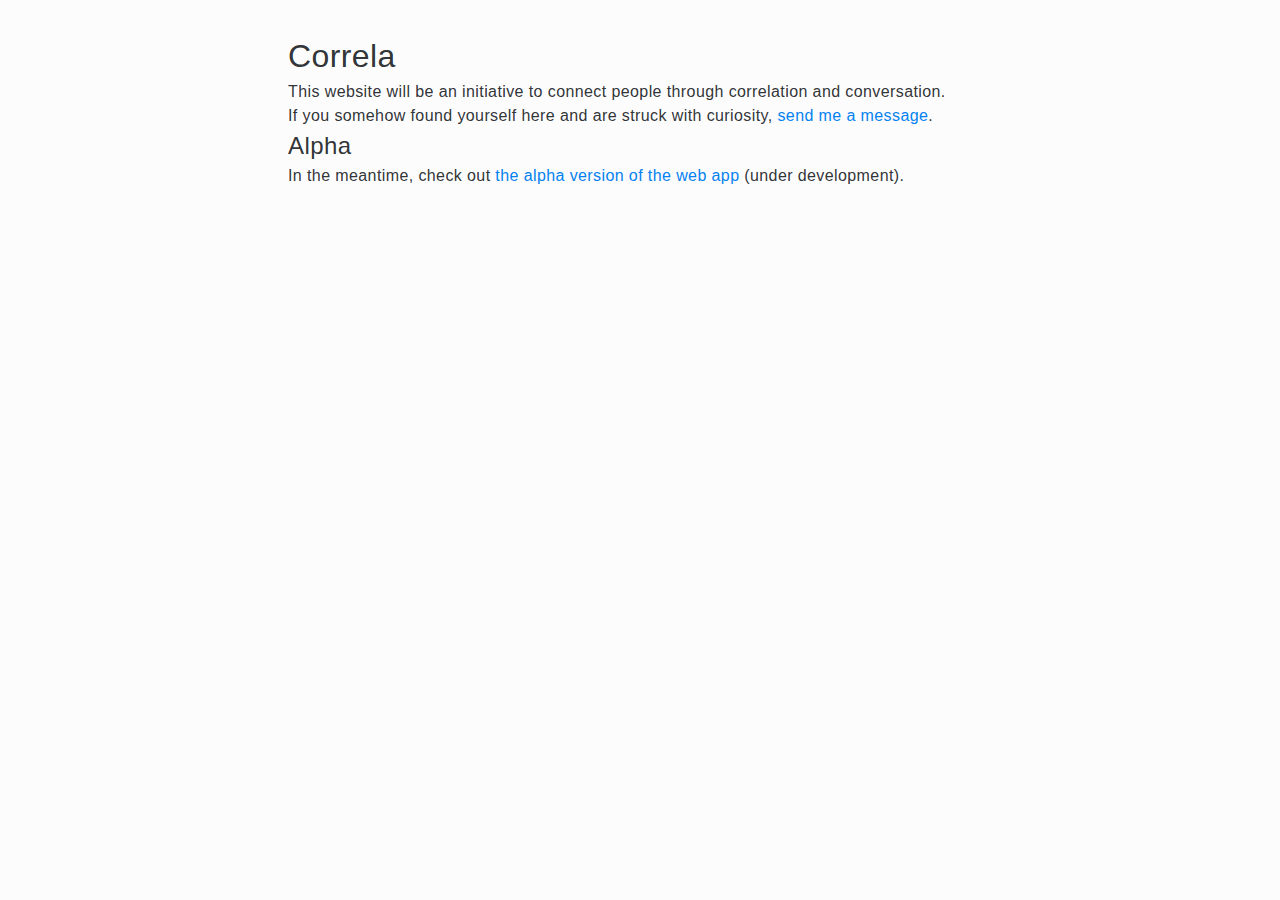
<file: index.html>
<!DOCTYPE html>
<html lang="en" prefix="og: http://ogp.me/ns#">
<head>
  <meta charset="UTF-8">
  <meta http-equiv="X-UA-Compatible" content="IE=edge">
  <meta name="viewport" content="width=device-width,minimum-scale=1,initial-scale=1">

  <title>Correla</title>
  <meta name="description" content="Correla connects people through correlation and conversation.">
  <meta name="keywords" content="correla,correlation,connection,conversation,people,connect">
  <meta name="author" content="David Hartsough">
  <link rel="canonical" href="https://correla.co">

  <meta property="og:title" content="Correla">
  <meta property="og:type" content="website">
  <meta property="og:url" content="https://correla.co">
  <meta property="og:image" content="https://correla.co/logo.png">
  <meta property="og:image:type" content="image/png">
  <meta property="og:image:alt" content="Correla logo">
  <meta property="og:locale" content="en_US">
  <meta property="og:description" content="Correla connects people through correlation and conversation.">
  <meta property="og:site_name" content="Correla">

  <meta name="twitter:card" content="summary">

  <script type="application/ld+json">
    {
      "@context": "http://schema.org/",
      "@type": "WebSite",
      "name": "Correla",
      "url": "https://correla.co",
      "headline": "Correla",
      "keywords": "correla,correlation,connection,conversation,people,connect",
      "description": "Correla connects people through correlation and conversation.",
      "image": "https://correla.co/logo.png",
      "author": {
        "@type": "Person",
        "name": "David Hartsough"
      }
    }
  </script>
  <link rel="manifest" href="/manifest.json">
  <link rel="author" href="/humans.txt">

  <meta name="mobile-web-app-capable" content="yes">
  <meta name="application-name" content="Correla">
  <meta name="theme-color" content="#198BED">
  <meta name="apple-mobile-web-app-capable" content="yes">
  <meta name="apple-mobile-web-app-title" content="Correla">
  <meta name="apple-mobile-web-app-status-bar-style" content="black">
  <meta name="format-detection" content="telephone=no">

  <link rel="shortcut icon" href="/favicon.ico">
  <link rel="icon" type="image/png" sizes="32x32" href="/favicon-32x32.png">
  <link rel="icon" type="image/png" sizes="192x192" href="/android-chrome-192x192.png">
  <link rel="apple-touch-icon" sizes="180x180" href="/apple-touch-icon.png">
  <meta name="msapplication-TileImage" content="/mstile-144x144.png">
  <meta name="msapplication-TileColor" content="#198BED">
  <link rel="mask-icon" href="/safari-pinned-tab.svg" color="#198BED">

  <link rel="stylesheet" href="/main.css">

  <script async src="https://www.googletagmanager.com/gtag/js?id=UA-100473307-2"></script>
  <script>
    window.dataLayer = window.dataLayer || [];
    function gtag(){dataLayer.push(arguments);}
    gtag('js', new Date());

    gtag('config', 'UA-100473307-2');
  </script>
</head>
<body>
  <main>
    <section>
      <h1>Correla</h1>
      <p>This website will be an initiative to connect people through correlation and conversation.</p>
      <p>If you somehow found yourself here and are struck with curiosity, <a href="mailto:hartsoughdavid@gmail.com">send me a message</a>.</p>
      <h2>Alpha</h2>
      <p>In the meantime, check out <a href="https://app.correla.co">the alpha version of the web app</a> (under development).</p>
    </section>
  </main>
</body>
</html>
</file>
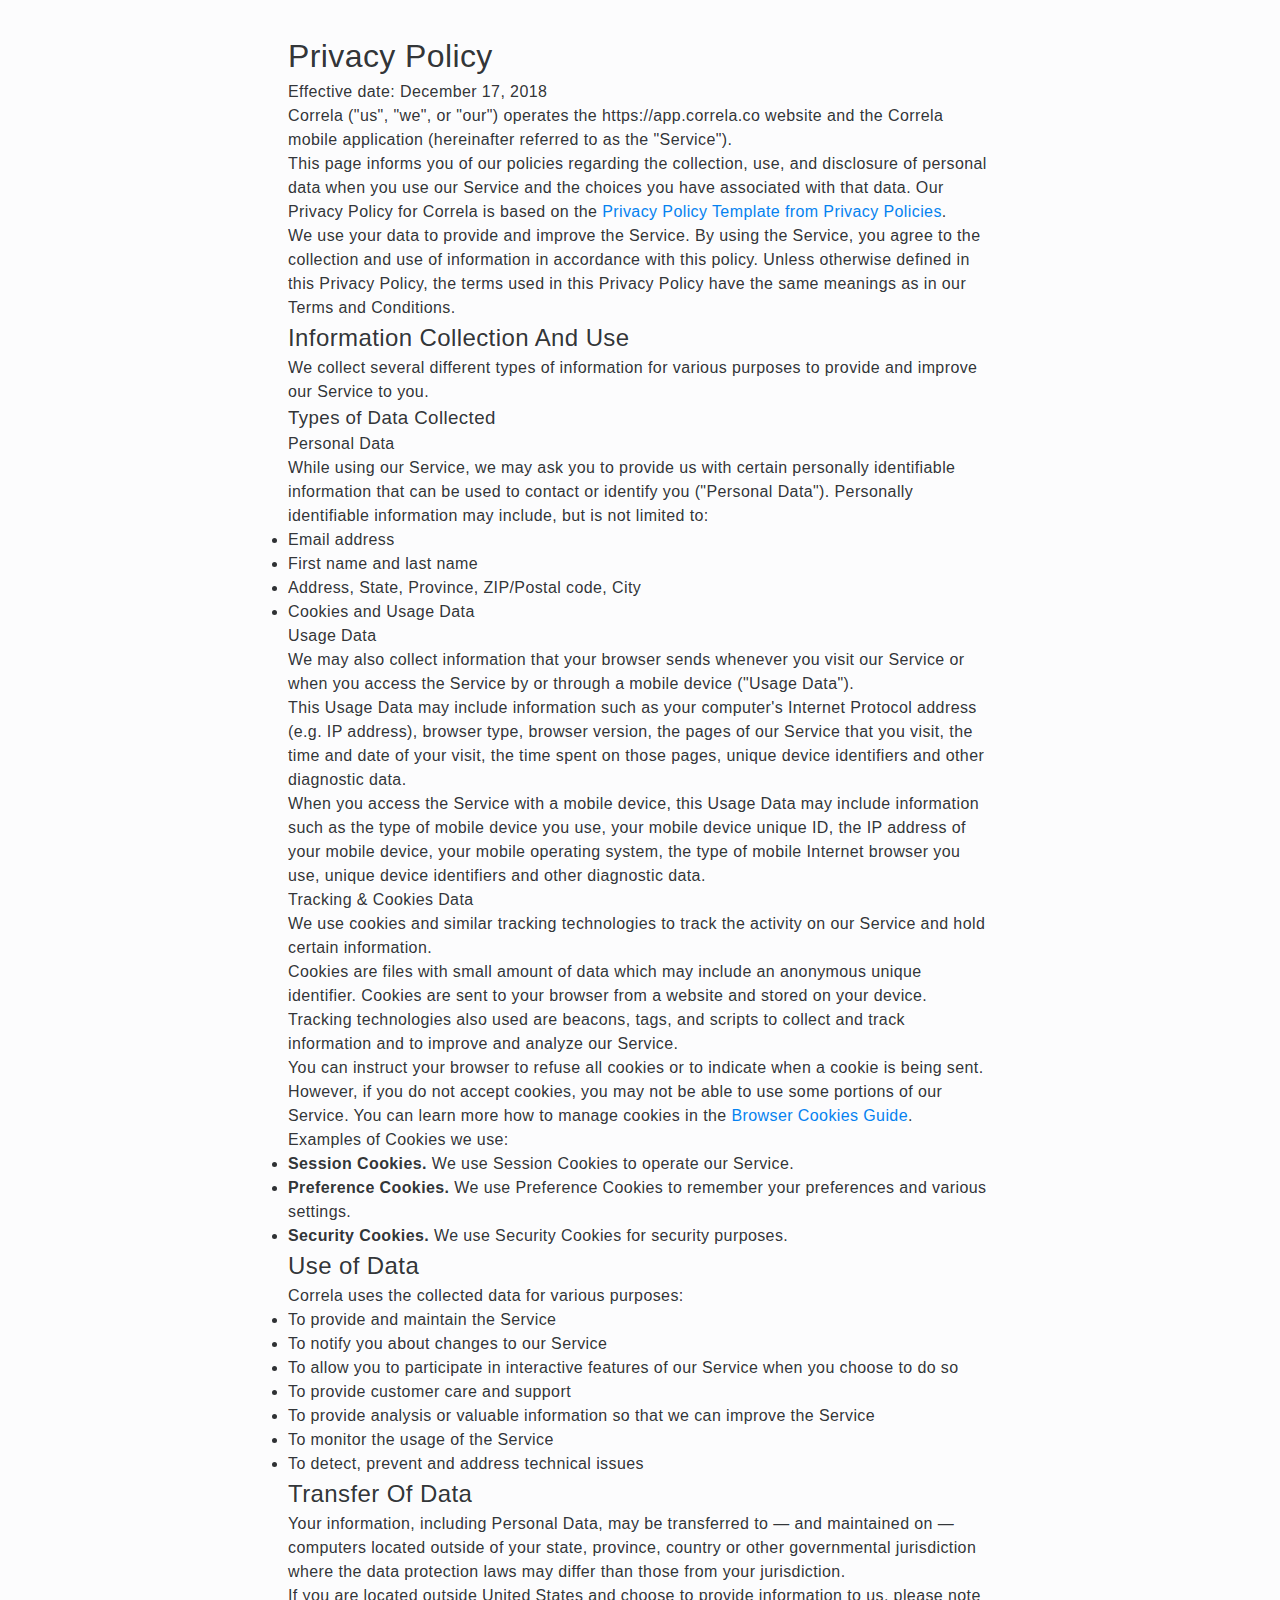
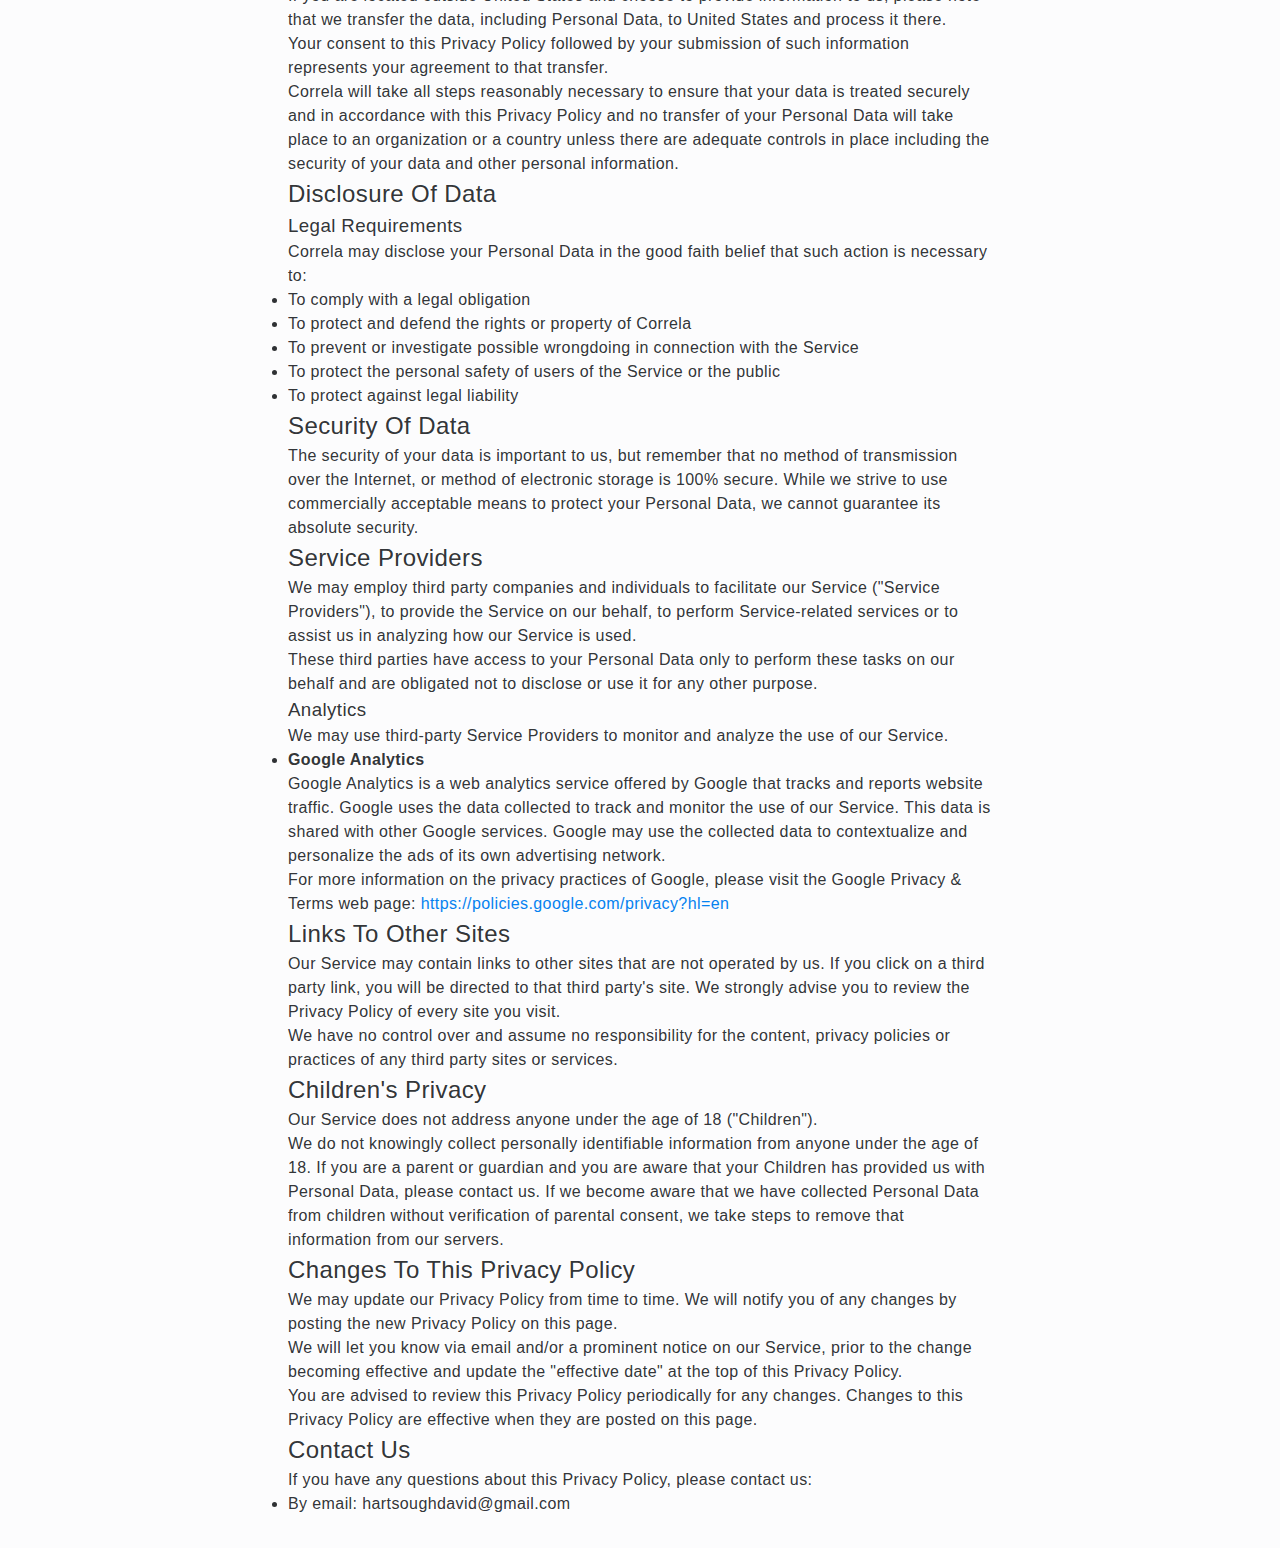
<file: privacy-policy/index.html>
<!DOCTYPE html>
<html lang="en">
  <head>
    <meta charset="UTF-8" />
    <meta name="viewport" content="width=device-width, initial-scale=1.0" />
    <meta http-equiv="X-UA-Compatible" content="ie=edge" />
    <title>Correla Privacy Policy</title>
    <meta
      name="description"
      content="The privacy policy for the Correla app."
    />
    <link rel="stylesheet" href="../main.css" />
    <!--
      https://privacypolicies.com/privacy/view/791db82669c0060b548eaea8fa9fba65
    -->
  </head>
  <body>
    <main>
      <section>
        <h1>Privacy Policy</h1>
        <p>Effective date: December 17, 2018</p>
        <p>
          Correla ("us", "we", or "our") operates the https://app.correla.co
          website and the Correla mobile application (hereinafter referred to as
          the "Service").
        </p>
        <p>
          This page informs you of our policies regarding the collection, use,
          and disclosure of personal data when you use our Service and the
          choices you have associated with that data. Our Privacy Policy for
          Correla is based on the
          <a href="https://privacypolicies.com/blog/privacy-policy-template/"
            >Privacy Policy Template from Privacy Policies</a
          >.
        </p>
        <p>
          We use your data to provide and improve the Service. By using the
          Service, you agree to the collection and use of information in
          accordance with this policy. Unless otherwise defined in this Privacy
          Policy, the terms used in this Privacy Policy have the same meanings
          as in our Terms and Conditions.
        </p>
        <h2>Information Collection And Use</h2>
        <p>
          We collect several different types of information for various purposes
          to provide and improve our Service to you.
        </p>
        <h3>Types of Data Collected</h3>
        <h4>Personal Data</h4>
        <p>
          While using our Service, we may ask you to provide us with certain
          personally identifiable information that can be used to contact or
          identify you ("Personal Data"). Personally identifiable information
          may include, but is not limited to:
        </p>
        <ul>
          <li>Email address</li>
          <li>First name and last name</li>
          <li>Address, State, Province, ZIP/Postal code, City</li>
          <li>Cookies and Usage Data</li>
        </ul>
        <h4>Usage Data</h4>
        <p>
          We may also collect information that your browser sends whenever you
          visit our Service or when you access the Service by or through a
          mobile device ("Usage Data").
        </p>
        <p>
          This Usage Data may include information such as your computer's
          Internet Protocol address (e.g. IP address), browser type, browser
          version, the pages of our Service that you visit, the time and date of
          your visit, the time spent on those pages, unique device identifiers
          and other diagnostic data.
        </p>
        <p>
          When you access the Service with a mobile device, this Usage Data may
          include information such as the type of mobile device you use, your
          mobile device unique ID, the IP address of your mobile device, your
          mobile operating system, the type of mobile Internet browser you use,
          unique device identifiers and other diagnostic data.
        </p>

        <h4>Tracking & Cookies Data</h4>
        <p>
          We use cookies and similar tracking technologies to track the activity
          on our Service and hold certain information.
        </p>
        <p>
          Cookies are files with small amount of data which may include an
          anonymous unique identifier. Cookies are sent to your browser from a
          website and stored on your device. Tracking technologies also used are
          beacons, tags, and scripts to collect and track information and to
          improve and analyze our Service.
        </p>
        <p>
          You can instruct your browser to refuse all cookies or to indicate
          when a cookie is being sent. However, if you do not accept cookies,
          you may not be able to use some portions of our Service. You can learn
          more how to manage cookies in the
          <a href="https://privacypolicies.com/blog/how-to-delete-cookies/"
            >Browser Cookies Guide</a
          >.
        </p>
        <p>Examples of Cookies we use:</p>
        <ul>
          <li>
            <strong>Session Cookies.</strong> We use Session Cookies to operate
            our Service.
          </li>
          <li>
            <strong>Preference Cookies.</strong> We use Preference Cookies to
            remember your preferences and various settings.
          </li>
          <li>
            <strong>Security Cookies.</strong> We use Security Cookies for
            security purposes.
          </li>
        </ul>
        <h2>Use of Data</h2>
        <p>Correla uses the collected data for various purposes:</p>
        <ul>
          <li>To provide and maintain the Service</li>
          <li>To notify you about changes to our Service</li>
          <li>
            To allow you to participate in interactive features of our Service
            when you choose to do so
          </li>
          <li>To provide customer care and support</li>
          <li>
            To provide analysis or valuable information so that we can improve
            the Service
          </li>
          <li>To monitor the usage of the Service</li>
          <li>To detect, prevent and address technical issues</li>
        </ul>
        <h2>Transfer Of Data</h2>
        <p>
          Your information, including Personal Data, may be transferred to — and
          maintained on — computers located outside of your state, province,
          country or other governmental jurisdiction where the data protection
          laws may differ than those from your jurisdiction.
        </p>
        <p>
          If you are located outside United States and choose to provide
          information to us, please note that we transfer the data, including
          Personal Data, to United States and process it there.
        </p>
        <p>
          Your consent to this Privacy Policy followed by your submission of
          such information represents your agreement to that transfer.
        </p>
        <p>
          Correla will take all steps reasonably necessary to ensure that your
          data is treated securely and in accordance with this Privacy Policy
          and no transfer of your Personal Data will take place to an
          organization or a country unless there are adequate controls in place
          including the security of your data and other personal information.
        </p>
        <h2>Disclosure Of Data</h2>
        <h3>Legal Requirements</h3>
        <p>
          Correla may disclose your Personal Data in the good faith belief that
          such action is necessary to:
        </p>
        <ul>
          <li>To comply with a legal obligation</li>
          <li>To protect and defend the rights or property of Correla</li>
          <li>
            To prevent or investigate possible wrongdoing in connection with the
            Service
          </li>
          <li>
            To protect the personal safety of users of the Service or the public
          </li>
          <li>To protect against legal liability</li>
        </ul>
        <h2>Security Of Data</h2>
        <p>
          The security of your data is important to us, but remember that no
          method of transmission over the Internet, or method of electronic
          storage is 100% secure. While we strive to use commercially acceptable
          means to protect your Personal Data, we cannot guarantee its absolute
          security.
        </p>
        <h2>Service Providers</h2>
        <p>
          We may employ third party companies and individuals to facilitate our
          Service ("Service Providers"), to provide the Service on our behalf,
          to perform Service-related services or to assist us in analyzing how
          our Service is used.
        </p>
        <p>
          These third parties have access to your Personal Data only to perform
          these tasks on our behalf and are obligated not to disclose or use it
          for any other purpose.
        </p>
        <h3>Analytics</h3>
        <p>
          We may use third-party Service Providers to monitor and analyze the
          use of our Service.
        </p>
        <ul>
          <li>
            <p><strong>Google Analytics</strong></p>
            <p>
              Google Analytics is a web analytics service offered by Google that
              tracks and reports website traffic. Google uses the data collected
              to track and monitor the use of our Service. This data is shared
              with other Google services. Google may use the collected data to
              contextualize and personalize the ads of its own advertising
              network.
            </p>
            <p>
              For more information on the privacy practices of Google, please
              visit the Google Privacy & Terms web page:
              <a href="https://policies.google.com/privacy?hl=en"
                >https://policies.google.com/privacy?hl=en</a
              >
            </p>
          </li>
        </ul>
        <h2>Links To Other Sites</h2>
        <p>
          Our Service may contain links to other sites that are not operated by
          us. If you click on a third party link, you will be directed to that
          third party's site. We strongly advise you to review the Privacy
          Policy of every site you visit.
        </p>
        <p>
          We have no control over and assume no responsibility for the content,
          privacy policies or practices of any third party sites or services.
        </p>
        <h2>Children's Privacy</h2>
        <p>
          Our Service does not address anyone under the age of 18 ("Children").
        </p>
        <p>
          We do not knowingly collect personally identifiable information from
          anyone under the age of 18. If you are a parent or guardian and you
          are aware that your Children has provided us with Personal Data,
          please contact us. If we become aware that we have collected Personal
          Data from children without verification of parental consent, we take
          steps to remove that information from our servers.
        </p>
        <h2>Changes To This Privacy Policy</h2>
        <p>
          We may update our Privacy Policy from time to time. We will notify you
          of any changes by posting the new Privacy Policy on this page.
        </p>
        <p>
          We will let you know via email and/or a prominent notice on our
          Service, prior to the change becoming effective and update the
          "effective date" at the top of this Privacy Policy.
        </p>
        <p>
          You are advised to review this Privacy Policy periodically for any
          changes. Changes to this Privacy Policy are effective when they are
          posted on this page.
        </p>
        <h2>Contact Us</h2>
        <p>
          If you have any questions about this Privacy Policy, please contact
          us:
        </p>
        <ul>
          <li>By email: hartsoughdavid@gmail.com</li>
        </ul>
      </section>
    </main>
  </body>
</html>
</file>
<file: main.css>
*,
*:after,
*:before {
  box-sizing: inherit;
  margin: 0;
  padding: 0;
}
::-moz-selection {
  background: #b3d4fc;
  text-shadow: none;
}
::selection {
  background: #b3d4fc;
  text-shadow: none;
}

html {
  box-sizing: border-box;
  font-size: 16px;
  font-family: sans-serif;
  font-weight: 400;
  line-height: 1.5;
  text-align: left;
  background-color: hsl(208, 8%, 99%);
  color: hsla(208, 8%, 16%, 0.96);
  -webkit-text-size-adjust: 100%;
  -ms-text-size-adjust: 100%;
  -ms-overflow-style: scrollbar;
  -webkit-tap-highlight-color: rgba(0, 0, 0, 0);
}
body {
  letter-spacing: 0.025em;
  min-width: 20rem;
}
main,
section {
  display: block;
}
main {
  max-width: 48rem;
  margin: 0 auto;
  padding: 2rem;
}
h1,
h2,
h3,
h4 {
  font-weight: 500;
}
a {
  color: hsl(208, 96%, 48%);
  background-color: transparent;
  text-decoration: none;
}
a:hover,
a:focus,
a:active {
  text-decoration: underline;
}
</file>
